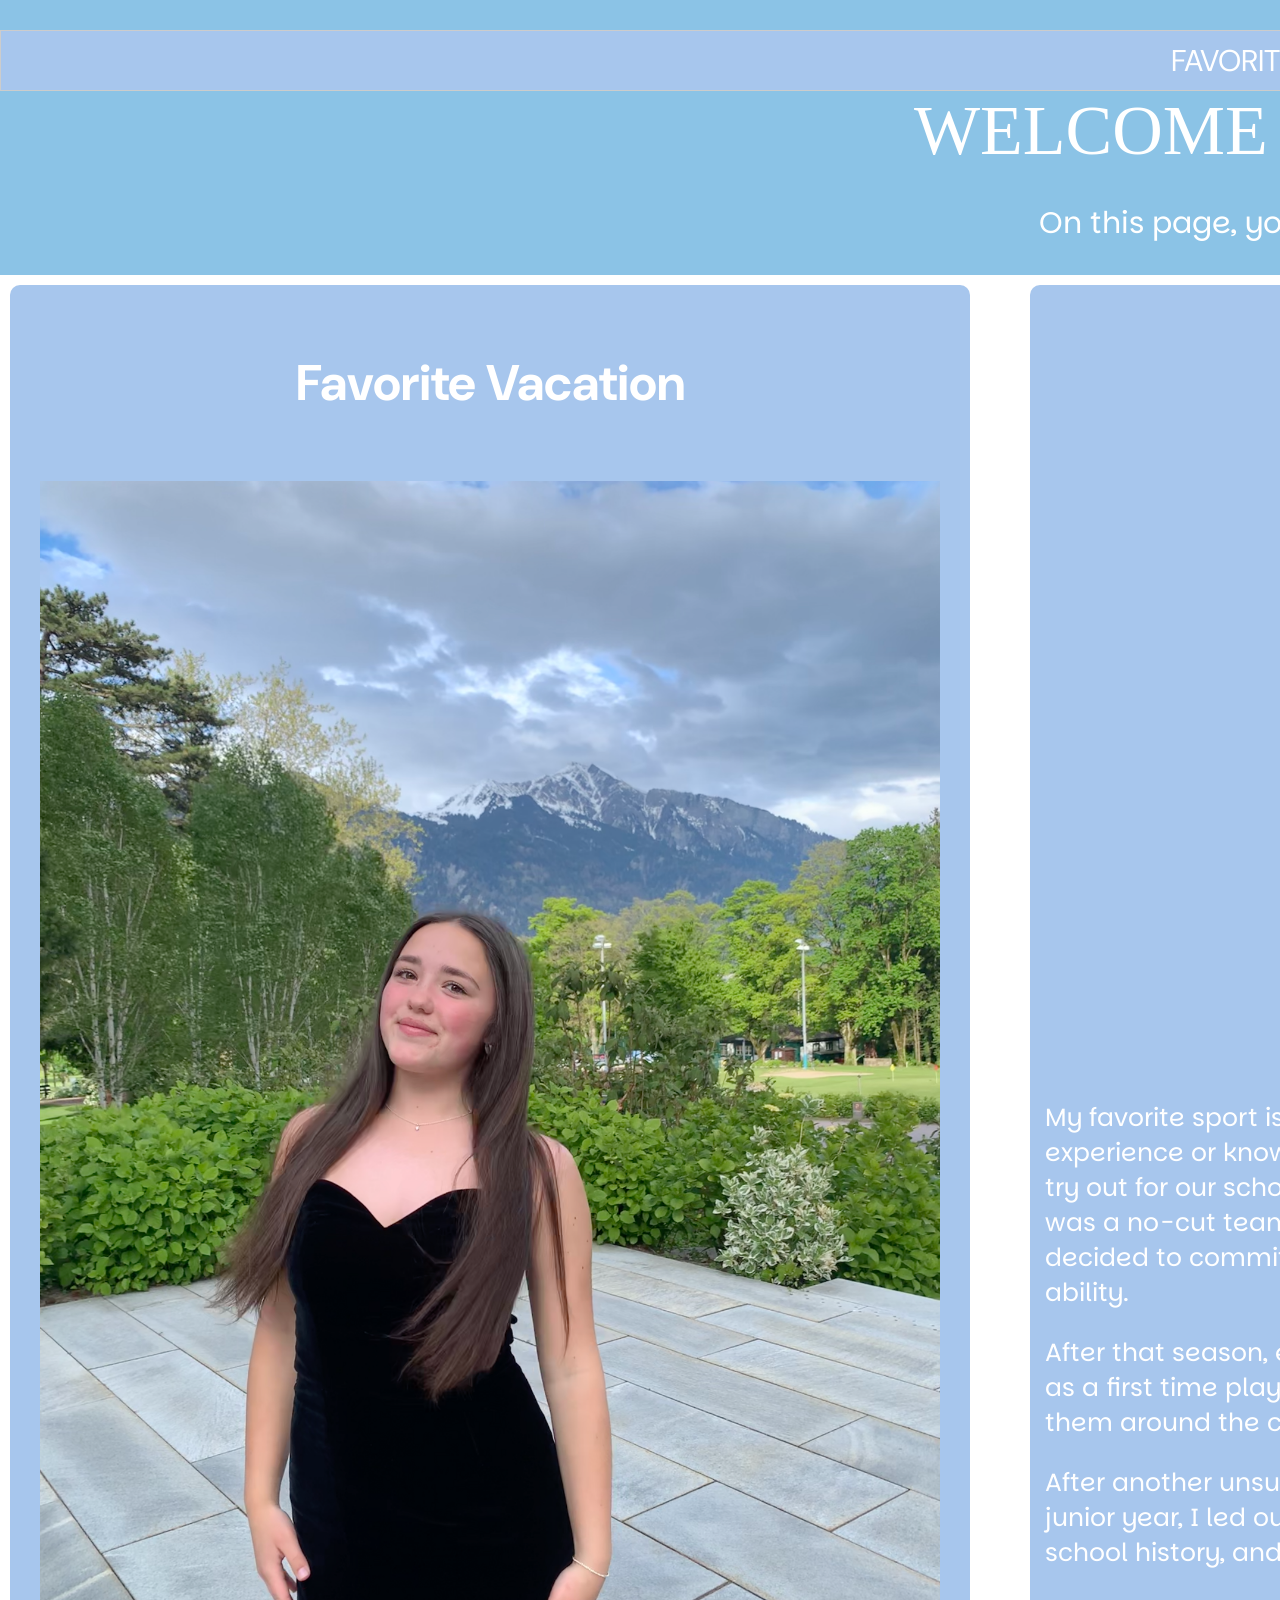
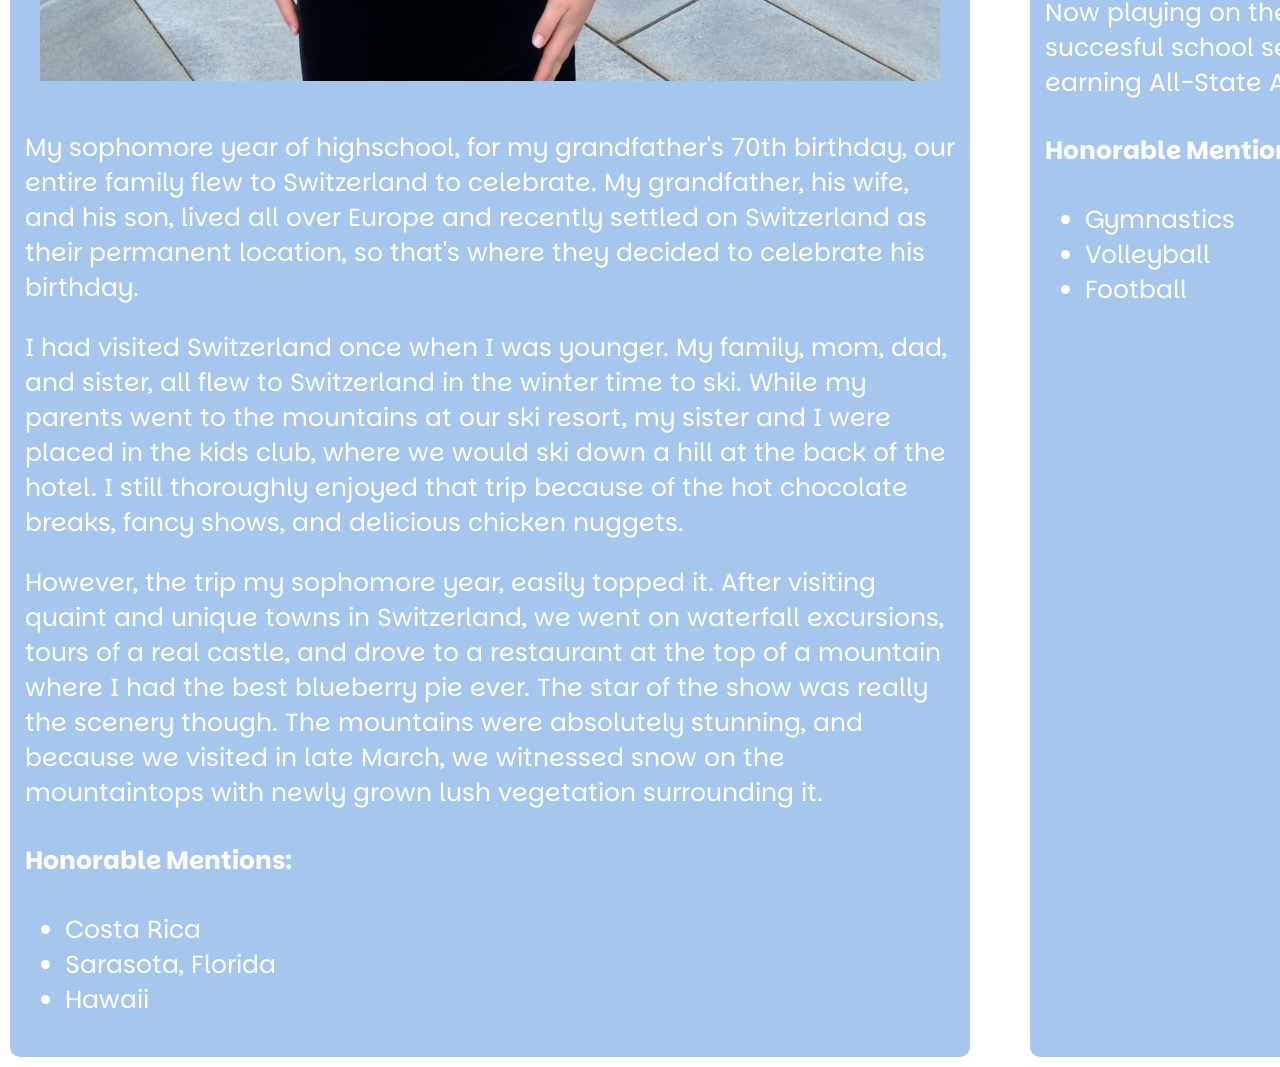
<file: index.html>
<!DOCTYPE html>
<html lang="en">

  <head>
    <meta charset="UTF-8">
    <title>Favorites</title>
    <link rel="stylesheet" type="text/css" href="css/favoritesStyle.css">
    <link rel="preconnect" href="https://fonts.googleapis.com">
    <link rel="preconnect" href="https://fonts.gstatic.com" crossorigin>
    <link href="https://fonts.googleapis.com/css2?family=Cormorant+Garamond:ital,wght@0,300..700;1,300..700&family=DM+Sans:ital,opsz,wght@0,9..40,100..1000;1,9..40,100..1000&family=Manrope:wght@200..800&family=Parkinsans:wght@300..800&family=Roboto+Condensed:ital,wght@0,100..900;1,100..900&display=swap" rel="stylesheet">
    <script src="map.js" defer></script>
  </head>

  <body>
    <header>
      <nav id="main-nav">
        <ul>
          <li><a href="index.html">FAVORITES</a></li>
          <li><a href="resume.html">RESUME</a></li>
          <li><a href="future.html">FUTURE PLANS</a></li>
          <li><a href="map.html">MAP</a></li>
        </ul>
      </nav>
      <h1 id="title">WELCOME TO MY FAVORITES PAGE</h1>
      <p id="blurb">On this page, you will learn about some of my favorite things!</p>
    </header>
    <div class="container">
      <div class="column">
        <h3 class="title">Favorite Vacation</h3>
        <img class="image-a" src="images/IMG_0875.png" alt="Ariel Tvishor in Switzerland with a mountain backdrop">
        <p>My sophomore year of highschool, for my grandfather's 70th birthday, our entire family flew to Switzerland to celebrate. My grandfather, his wife, and his son, lived all over Europe and recently settled on Switzerland as their permanent location, so that's where they decided to celebrate his birthday.</p>
        <p>I had visited Switzerland once when I was younger. My family, mom, dad, and sister, all flew to Switzerland in the winter time to ski. While my parents went to the mountains at our ski resort, my sister and I were placed in the kids club, where we would ski down a hill at the back of the hotel. I still thoroughly enjoyed that trip because of the hot chocolate breaks, fancy shows, and delicious chicken nuggets.</p>
        <p>However, the trip my sophomore year, easily topped it. After visiting quaint and unique towns in Switzerland, we went on waterfall excursions, tours of a real castle, and drove to a restaurant at the top of a mountain where I had the best blueberry pie ever. The star of the show was really the scenery though. The mountains were absolutely stunning, and because we visited in late March, we witnessed snow on the mountaintops with newly grown lush vegetation surrounding it.</p>
        <h4>Honorable Mentions:</h4>
        <ul>
          <li>Costa Rica</li>
          <li>Sarasota, Florida</li>
          <li>Hawaii</li>
        </ul>
      </div>

      <div class="column">
        <h3 class="title">Favorite Sport</h3>
        <iframe width="900" height="600" 
          src="https://www.youtube.com/embed/P8t0H49-hB8?si=DzkbqhMQ60ueAZIs" 
          title="YouTube video player"
          allow="accelerometer; autoplay; clipboard-write; encrypted-media; gyroscope; picture-in-picture; web-share" 
          allowfullscreen>
        </iframe>
        <p>My favorite sport is lacrosse. My freshmen year of high school, with no experience or knowledge of the sport, my best friend convinced me to try out for our school's team. We both ended up making it, because it was a no-cut team, but I grew to love the sport so intensly that I decided to commit a significant amount of time to improving my ability.</p>
        <P>After that season, even though our team went 1-11 and I made varsity as a first time player, I joined a state travel team and competed with them around the country in California, Florida, and Maryland.</P>
        <p>After another unsuccesful season, finally came our time to shine. My junior year, I led our team to a 13-4 record, our first sectional win in school history, and I placed top 10 for goals scored in the state.</p>
        <p>Now playing on the national team for my club, I hope to have another succesful school season, hopefully winning city championships, and earning All-State Athlete.</p>
        <h4>Honorable Mentions:</h4>
        <ul>
          <li>Gymnastics</li>
          <li>Volleyball</li>
          <li>Football</li>
        </ul>
      </div>

      <div class="column">
        <h3 class="title">Favorite Food</h3>
        <img class="image-wagyu" src="images/IMG_3605.png" alt="Image of the Steak Wagyu from Roka Akor">
        <p>The best, and I mean absolute best, meal I have ever had was at Roka Akor, where I devoured a wagyu steak with soy butter and sauteed mushrooms.</p>
        <p>My mom and I first discovered Roka Akor during restaurant week, when high end restaurants offer deals and specials.</p>
        <p>Although the show stopper is the Wagyu, the appetizers are also scrumptious and some of the greatest foods I've ever eaten. The appetizers include kimchi wagyu dumplings, tuna maki roll, and crispy rice with spicy tuna.</p>
        <h4>Honorable Mentions:</h4>
        <ul>
          <li>Homeade steak with chimichurri sauce</li>
          <li>Lasagna</li>
          <li>Grilled chicken ceaser wrap</li>
        </ul>
      </div>
    </div>
  </body>
</html>
</file>
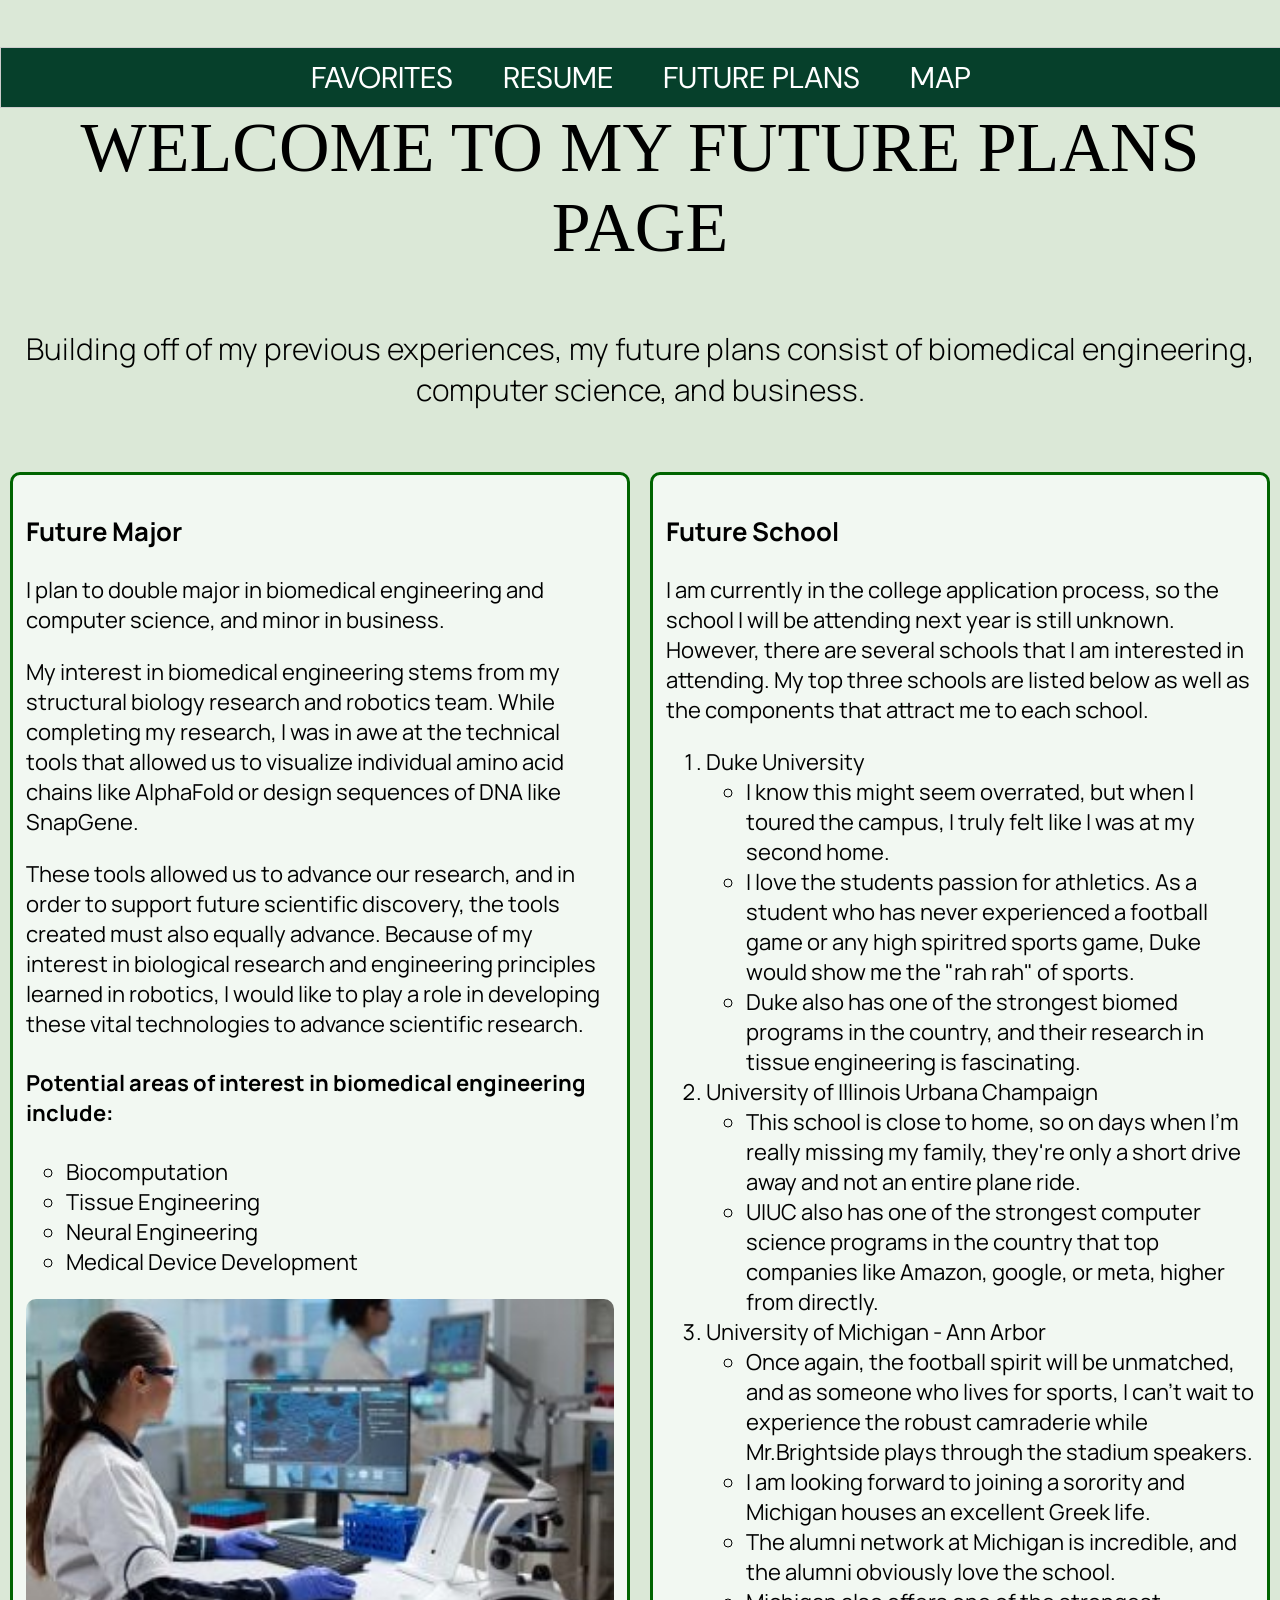
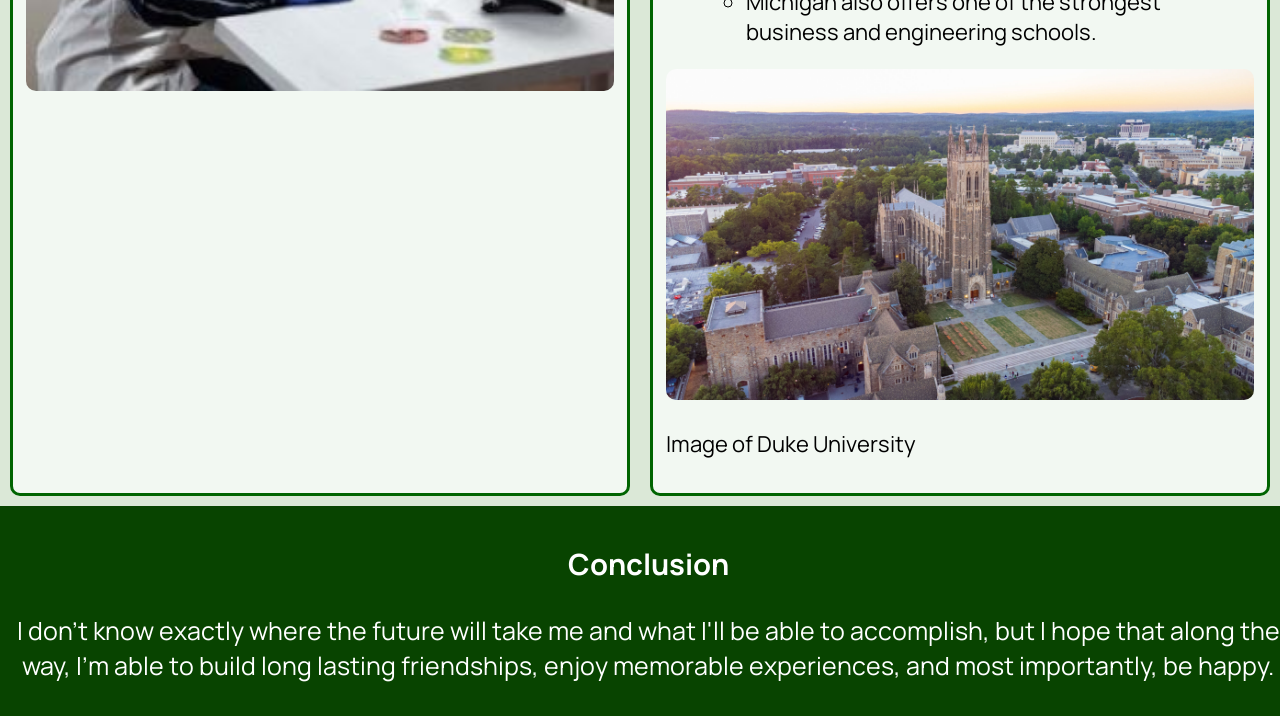
<file: future.html>
<!DOCTYPE html>
<html lang="en">

  <head>
    <meta charset="UTF-8">
    <title>Future Plans</title>
    <link rel="stylesheet" type="text/css" href="css/futureStyle.css">
    <link rel="preconnect" href="https://fonts.googleapis.com">
    <link rel="preconnect" href="https://fonts.gstatic.com" crossorigin>
    <link href="https://fonts.googleapis.com/css2?family=Cormorant+Garamond:ital,wght@0,300..700;1,300..700&family=DM+Sans:ital,opsz,wght@0,9..40,100..1000;1,9..40,100..1000&family=Manrope:wght@200..800&family=Roboto+Condensed:ital,wght@0,100..900;1,100..900&display=swap" rel="stylesheet">
    <script src="map.js" defer></script>
  </head>

  <body>
    <header>
      <nav id="main-nav">
        <ul>
          <li><a href="index.html">FAVORITES</a></li>
          <li><a href="resume.html">RESUME</a></li>
          <li><a href="future.html">FUTURE PLANS</a></li>
          <li><a href="map.html">MAP</a></li>
        </ul>
      </nav>
      <h1 id="title">WELCOME TO MY FUTURE PLANS PAGE</h1>
      <h4 id="blurb">Building off of my previous experiences, my future plans consist of biomedical engineering, computer science, and business.</h4>
    </header>

    <div class="flex-container">
      <div id="first-box">
        <h3>Future Major</h3>
        <p>I plan to double major in biomedical engineering and computer science, and minor in business.</p>
        <p>My interest in biomedical engineering stems from my structural biology research and robotics team. While completing my research, I was in awe at the technical tools that allowed us to visualize individual amino acid chains like AlphaFold or design sequences of DNA like SnapGene.</p>
        <p>These tools allowed us to advance our research, and in order to support future scientific discovery, the tools created must also equally advance. Because of my interest in biological research and engineering principles learned in robotics, I would like to play a role in developing these vital technologies to advance scientific research.</p>
        <h4>Potential areas of interest in biomedical engineering include:</h4>
        <ul>
          <li>Biocomputation</li>
          <li>Tissue Engineering</li>
          <li>Neural Engineering</li>
          <li>Medical Device Development</li>
        </ul>
        <img class="image-bio" src="images/AdobeStock_464625345-300x200.jpg" alt="Biomedical engineer working in a laboratory">
      </div>

      <div id="second">
        <h3>Future School</h3>
        <p>I am currently in the college application process, so the school I will be attending next year is still unknown. However, there are several schools that I am interested in attending. My top three schools are listed below as well as the components that attract me to each school.</p>
        <ol>
          <li>Duke University
            <ul>
              <li>I know this might seem overrated, but when I toured the campus, I truly felt like I was at my second home.</li>
              <li>I love the students passion for athletics. As a student who has never experienced a football game or any high spiritred sports game, Duke would show me the "rah rah" of sports.</li>
              <li>Duke also has one of the strongest biomed programs in the country, and their research in tissue engineering is fascinating.</li>
            </ul>
          </li>
          <li>University of Illinois Urbana Champaign
            <ul>
              <li>This school is close to home, so on days when I'm really missing my family, they're only a short drive away and not an entire plane ride.</li>
              <li>UIUC also has one of the strongest computer science programs in the country that top companies like Amazon, google, or meta, higher from directly.</li>
            </ul>
          </li>
          <li>University of Michigan - Ann Arbor
            <ul>
              <li>Once again, the football spirit will be unmatched, and as someone who lives for sports, I can't wait to experience the robust camraderie while Mr.Brightside plays through the stadium speakers.</li>
              <li>I am looking forward to joining a sorority and Michigan houses an excellent Greek life.</li>
              <li>The alumni network at Michigan is incredible, and the alumni obviously love the school.</li>
              <li>Michigan also offers one of the strongest business and engineering schools.</li>
            </ul>
          </li>
        </ol>
        <img class="image-duke" src="images/25-Duke-University-scaled.jpeg" alt="Bird's eye view of Duke University">
        <p>Image of Duke University</p>
      </div>
    </div>

    <footer>
      <h3>Conclusion</h3>
      <p>I don't know exactly where the future will take me and what I'll be able to accomplish, but I hope that along the way, I'm able to build long lasting friendships, enjoy memorable experiences, and most importantly, be happy.</p>
    </footer>
  </body>
</html>
</file>
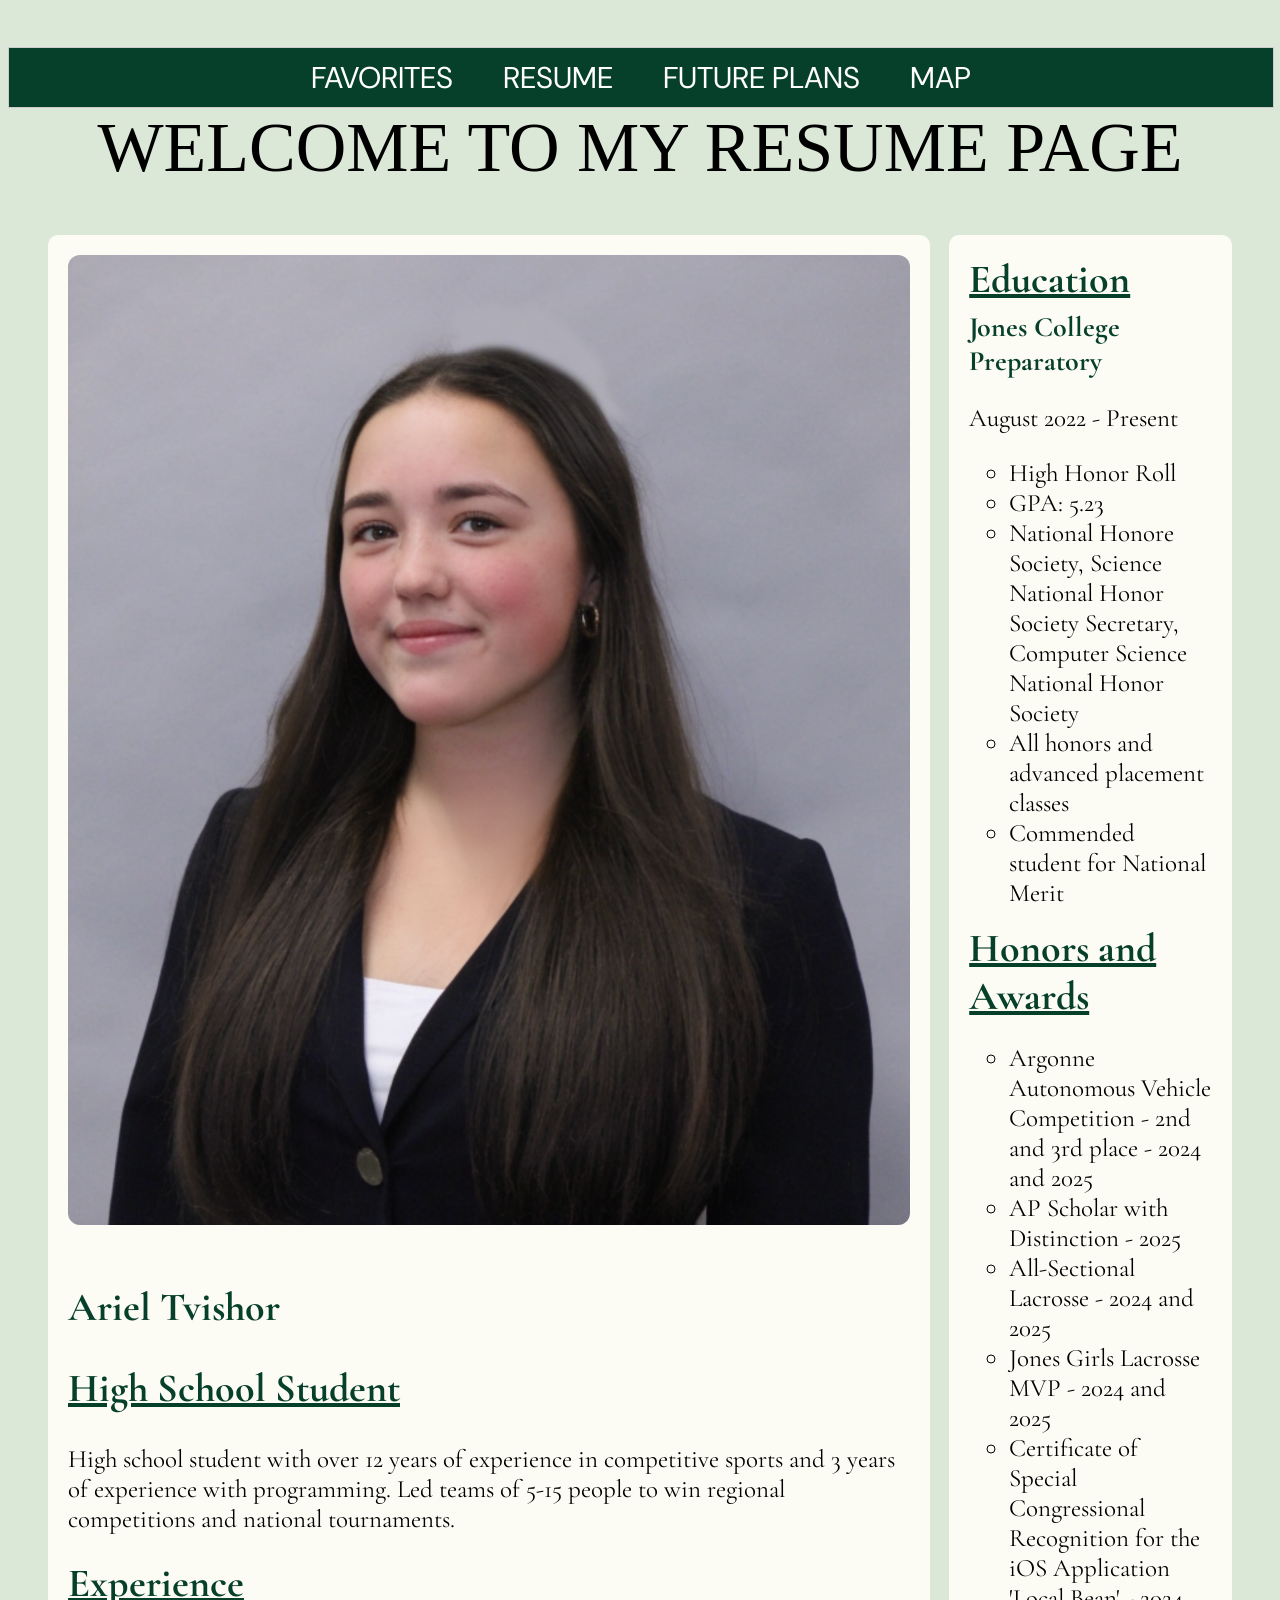
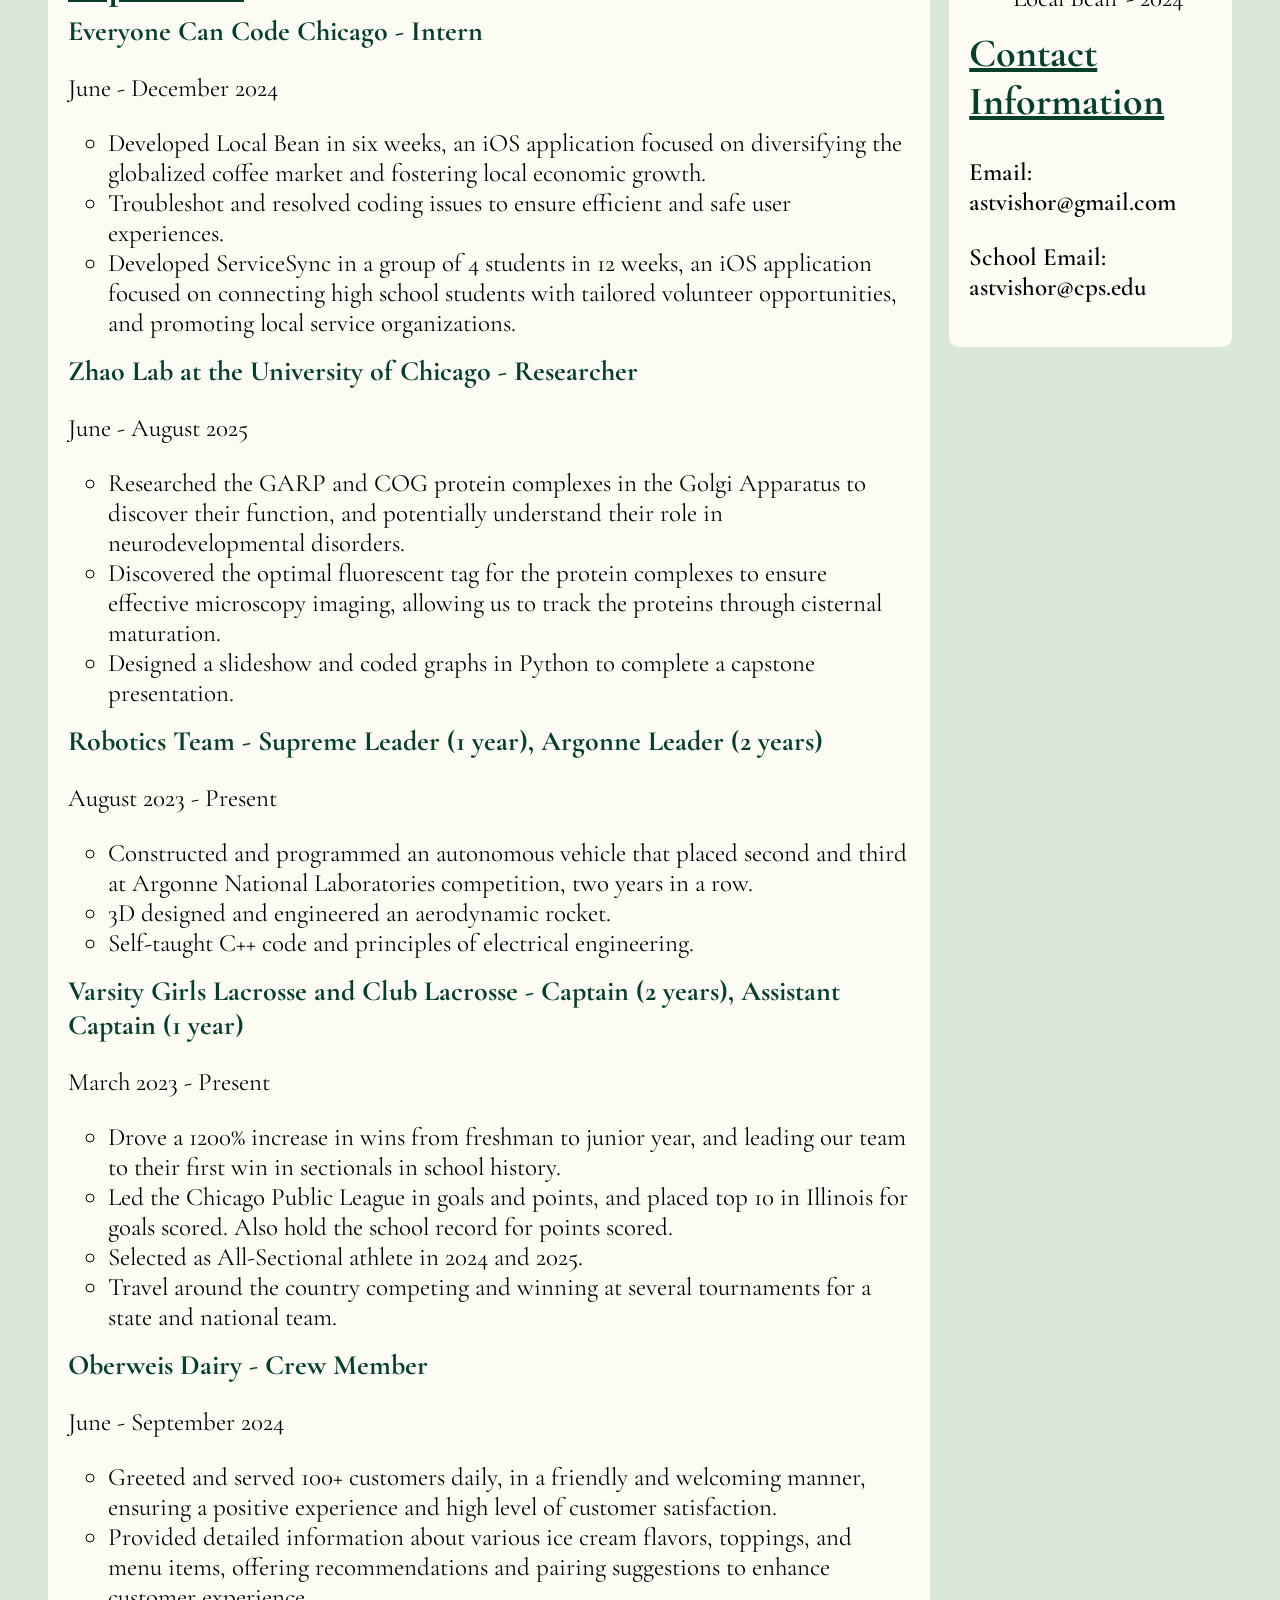
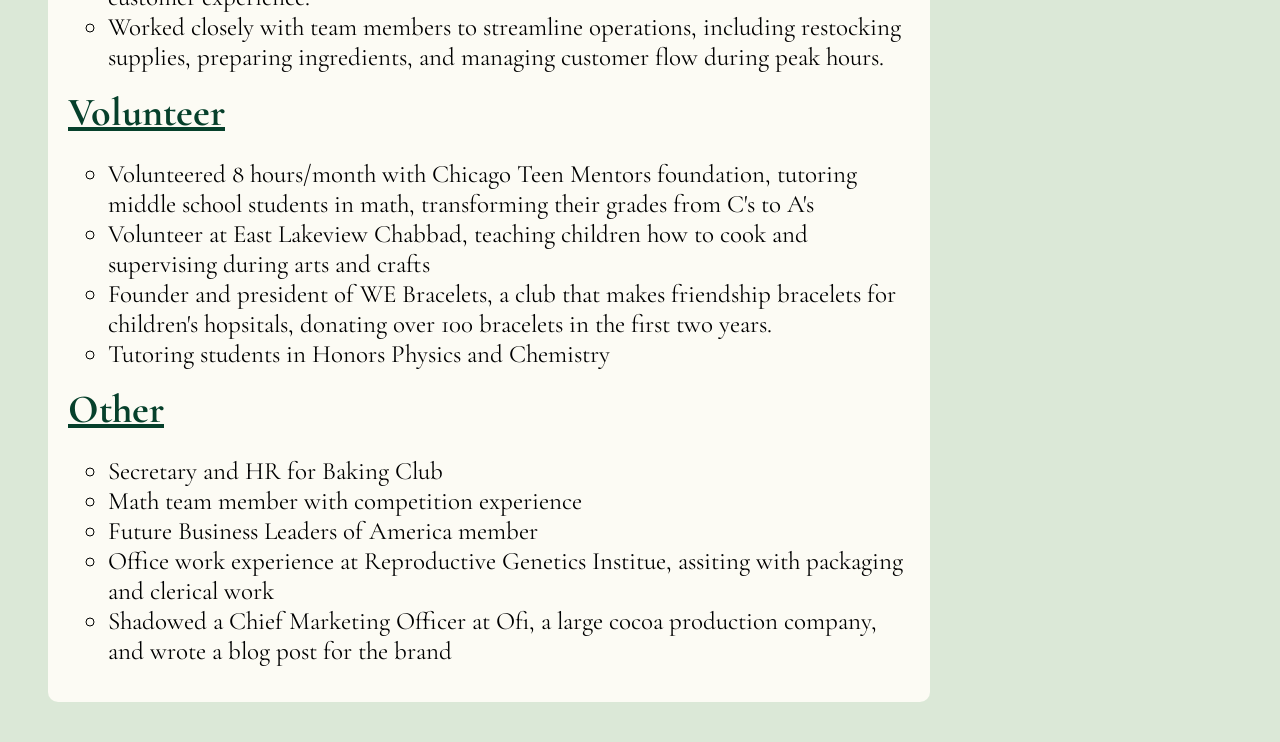
<file: resume.html>
<!DOCTYPE html>
<html lang="en">

  <head>
    <meta charset="UTF-8">
    <title>Resume</title>
    <link rel="stylesheet" type="text/css" href="css/resumeStyle.css">
    <link rel="preconnect" href="https://fonts.googleapis.com">
    <link rel="preconnect" href="https://fonts.gstatic.com" crossorigin>
    <link href="https://fonts.googleapis.com/css2?family=Cormorant+Garamond:ital,wght@0,300..700;1,300..700&family=DM+Sans:ital,opsz,wght@0,9..40,100..1000;1,9..40,100..1000&family=Roboto+Condensed:ital,wght@0,100..900;1,100..900&display=swap" rel="stylesheet">
    <script src="map.js" defer></script>
  </head>

  <body>
    <div id="page-wrapper">
      <header>
        <nav id="main-nav">
          <ul>
            <li><a href="index.html">FAVORITES</a></li>
            <li><a href="resume.html">RESUME</a></li>
            <li><a href="future.html">FUTURE PLANS</a></li>
            <li><a href="map.html">MAP</a></li>
          </ul>
        </nav>
        <h1 id="title">WELCOME TO MY RESUME PAGE</h1>
      </header>
      <main id="content-wrapper">
        <div id="left-column">
          <div id="main-content">
            <img class="image-r" src="images/Tvishor_Ariel_10292007.png" alt="Professional image of Ariel Tvishor">
            <h2>Ariel Tvishor</h2>
            <h3>High School Student</h3>
            <p>High school student with over 12 years of experience in competitive sports and 3 years of experience with programming. Led teams of 5-15 people to win regional competitions and national tournaments.</p>
            <h3>Experience</h3>
            <h4>Everyone Can Code Chicago - Intern</h4>
            <p>June - December 2024</p>
            <ul>
              <li>Developed Local Bean in six weeks, an iOS application focused on diversifying the globalized coffee market and fostering local economic growth.</li>
              <li>Troubleshot and resolved coding issues to ensure efficient and safe user experiences.</li>
              <li>Developed ServiceSync in a group of 4 students in 12 weeks, an iOS application focused on connecting high school students with tailored volunteer opportunities, and promoting local service organizations.</li>
            </ul>
            <h4>Zhao Lab at the University of Chicago - Researcher</h4>
            <p>June - August 2025</p>
            <ul>
              <li>Researched the GARP and COG protein complexes in the Golgi Apparatus to discover their function, and potentially understand their role in neurodevelopmental disorders.</li>
              <li>Discovered the optimal fluorescent tag for the protein complexes to ensure effective microscopy imaging, allowing us to track the proteins through cisternal maturation.</li>
              <li>Designed a slideshow and coded graphs in Python to complete a capstone presentation.</li>
            </ul>
            <h4>Robotics Team - Supreme Leader (1 year), Argonne Leader (2 years)</h4>
            <p>August 2023 - Present</p>
            <ul>
              <li>Constructed and programmed an autonomous vehicle that placed second and third at Argonne National Laboratories competition, two years in a row.</li>
              <li>3D designed and engineered an aerodynamic rocket.</li>
              <li>Self-taught C++ code and principles of electrical engineering.</li>
            </ul>
            <h4>Varsity Girls Lacrosse and Club Lacrosse - Captain (2 years), Assistant Captain (1 year)</h4>
            <p>March 2023 - Present</p>
            <ul>
              <li>Drove a 1200% increase in wins from freshman to junior year, and leading our team to their first win in sectionals in school history.</li>
              <li>Led the Chicago Public League in goals and points, and placed top 10 in Illinois for goals scored. Also hold the school record for points scored.</li>
              <li>Selected as All-Sectional athlete in 2024 and 2025.</li>
              <li>Travel around the country competing and winning at several tournaments for a state and national team.</li>
            </ul>
            <h4>Oberweis Dairy - Crew Member</h4>
            <p>June - September 2024</p>
            <ul>
              <li>Greeted and served 100+ customers daily, in a friendly and welcoming manner, ensuring a positive experience and high level of customer satisfaction.</li>
              <li>Provided detailed information about various ice cream flavors, toppings, and menu items, offering recommendations and pairing suggestions to enhance customer experience.</li>
              <li>Worked closely with team members to streamline operations, including restocking supplies, preparing ingredients, and managing customer flow during peak hours.</li>
            </ul>
            <h3>Volunteer</h3>
            <ul>
              <li>Volunteered 8 hours/month with Chicago Teen Mentors foundation, tutoring middle school students in math, transforming their grades from C's to A's</li>
              <li>Volunteer at East Lakeview Chabbad, teaching children how to cook and supervising during arts and crafts</li>
              <li>Founder and president of WE Bracelets, a club that makes friendship bracelets for children's hopsitals, donating over 100 bracelets in the first two years.</li>
              <li>Tutoring students in Honors Physics and Chemistry</li>
            </ul>
            <h3>Other</h3>
            <ul>
              <li>Secretary and HR for Baking Club</li>
              <li>Math team member with competition experience</li>
              <li>Future Business Leaders of America member</li>
              <li>Office work experience at Reproductive Genetics Institue, assiting with packaging and clerical work</li>
              <li>Shadowed a Chief Marketing Officer at Ofi, a large cocoa production company, and wrote a blog post for the brand</li>
            </ul>
          </div>
        </div>
        <aside id="side-content">
          <h3>Education</h3>
          <h4>Jones College Preparatory</h4>
          <p>August 2022 - Present</p>
          <ul>
            <li>High Honor Roll</li>
            <li>GPA: 5.23</li>
            <li>National Honore Society, Science National Honor Society Secretary, Computer Science National Honor Society</li>
            <li>All honors and advanced placement classes</li>
            <li>Commended student for National Merit</li>
          </ul>
          <h3>Honors and Awards</h3>
          <ul>
            <li>Argonne Autonomous Vehicle Competition - 2nd and 3rd place - 2024 and 2025</li>
            <li>AP Scholar with Distinction - 2025</li>
            <li>All-Sectional Lacrosse - 2024 and 2025</li>
            <li>Jones Girls Lacrosse MVP - 2024 and 2025</li>
            <li>Certificate of Special Congressional Recognition for the iOS Application 'Local Bean' - 2024</li>
          </ul>
          <h3>Contact Information</h3>
          <p id="em">Email: astvishor@gmail.com</p>
          <p id="am">School Email: astvishor@cps.edu</p>
        </aside>
      </main>
    </div>
  </body>
</html>
</file>
<file: css/favoritesStyle.css>
#main-nav {
  border: 1px solid #ccc;
  width: 100%;
  background-color: #06402B;
  float: left;
}

#main-nav ul {
  float: left;
  list-style-type: none;
  margin: 0;
  padding: 0;
  position: relative;
  left: 50%;
}

#main-nav ul li {
  float: left;
  position: relative;
  right: 50%;
}

#main-nav ul li a {
  padding: 10px 25px;
  display: block;
  text-decoration: none;
  color: white;
  font-family: 'DM Sans';
  font-size: 30px;
}

#main-nav ul li a:hover {
  background-color: #486856;
}

body {
  width: 3000px;
  margin: 0;
  padding: 0;
  background-color: #dbe8d7;
}

header {
  width: 3000px;
}

iframe {
  border: none;
}

#title {
  font-size: 70px;
  text-align: center;
  margin: 30px;
  padding-top: 30px;
  font-family: 'Georgia';
  font-weight: 400;
}

#blurb {
  font-size: 30px;
  text-align: center;
  font-family: 'Parkinsans';
  font-weight: 400;
  padding: 1px;
}

.container {
  display: flex;
  gap: 40px;
}

.column {
  width: 930px;
  background-color: #FCFBF4;
  padding: 15px;
  margin: 10px;
  border-radius: 10px;
  font-size: 25px;
  font-family: 'Parkinsans';
}

.image-wagyu {
  width: 900px;
  padding: 15px;
}

.image-a {
  width: 900px;
  padding: 15px;
}

.title {
  text-align: center;
  font-family: 'Parkinsans';
  font-size: 50px;
  color: #06402B;
}

@media screen and (min-width: 900px) {
  .container {
    background-color: #06402B;
  }
  .title {
    font-family: 'DM Sans';
    font-size: 50px;
  }
  .column {
    background-color: white;
  }
}

@media screen and (min-width: 1200px) {
  .container{
    background-color: white;
  }
  .column {
    background-color: #a7c6ed;
  }
  body {
    background-color:#8bc3e6;
    color: white;
  }
  .title {
    color: white;
  }
  #main-nav {
    background-color: #a7c6ed;
  }
}
</file>
<file: css/futureStyle.css>
#main-nav {
  border: 1px solid #ccc;
  width: 100%;
  background-color: #06402B;
  float: left;
}

#main-nav ul {
  float: left;
  list-style-type: none;
  margin: 0;
  padding: 0;
  position: relative;
  left: 50%;
}

#main-nav ul li {
  float: left;
  position: relative;
  right: 50%;
}

ul {
  list-style-type: circle;
}

#main-nav ul li a {
  padding: 10px 25px;
  display: block;
  text-decoration: none;
  color: white;
  font-family: 'DM Sans';
  font-size: 30px;
}

#main-nav ul li a:hover {
  background-color: #486856;
}

#title {
  font-size: 70px;
  text-align: center;
  padding-top: 4%;
  font-family: 'Georgia';
  font-weight: 400;
}

#blurb {
  font-size: 30px;
  text-align: center;
  font-family: 'Manrope';
  font-weight: 300;
  padding: 1%;
}

footer {
  position: relative;
  bottom: 0;
  left: 0;
  width: 100%;
  background-color: #084400;
  padding: 8px;
  text-align: center;
  z-index: 1000;
  color: white;
  font-family: 'Manrope';
  font-size: 25px;
}

div.flex-container {
  display: flex;
  flex-direction: row;
}

div.flex-container > div {
  margin: 10px;
}

@media screen and (max-width:600px) {
  div.flex-container {
      flex-direction: column;
  }
}

#first-box {
  background-color: #f2f8f2;
  width: 50%;
  padding: 1%;
  border-radius: 10px;
  border-style: solid;
  border-color: darkgreen;
  font-family: 'Manrope';
  list-style-type: circle;
  font-size: 22px;
}



#second{
  background-color: #f2f8f2;
  width: 50%;
  padding: 1%;
  border-radius: 10px;
  border-style: solid;
  border-color: darkgreen;
  font-family: 'Manrope';
  font-size: 22px;
}

body {
  margin: 0;
  padding: 0;
  background-color: #dbe8d7;
}

.image-bio {
  width: 100%;
  border-radius: 10px;
}

.image-duke {
  width: 100%;
  border-radius: 10px;
}
</file>
<file: css/resumeStyle.css>
#main-nav {
  border: 1px solid #ccc;
  width: 100%;
  background-color: #06402B;
  float: left;
}

#main-nav ul {
  float: left;
  list-style-type: none;
  margin: 0;
  padding: 0;
  position: relative;
  left: 50%;
}

#main-nav ul li {
  float: left;
  position: relative;
  right: 50%;
}

#main-nav ul li a {
  padding: 10px 25px;
  display: block;
  text-decoration: none;
  color: white;
  font-family: 'DM Sans';
  font-size: 30px;
}

#main-nav ul li a:hover {
  background-color: #486856;
}

#main-content {
  background-color: #FCFBF4;
  padding: 20px;
  font-family: 'Cormorant Garamond';
  width: 100%;
  border-radius: 10px;
}

.image-r {
  width: 100%;
  border-radius: 12px;
  background: none;
  margin-bottom: 20px;
}

#title {
  font-size: 70px;
  text-align: center;
  padding-top: 4%;
  font-family: 'Georgia';
  font-weight: 300;
}

body {
  background-color: #dbe8d7;
}

ul {
  list-style-type: circle;
}

h2 {
  font-size: 40px;
  color: #06402B;
  font-weight: 900;
}

h3 {
  font-size: 40px;
  color: #06402B;
  margin: 0;
  padding-bottom: 7px;
  text-decoration: underline;
}

h4 {
  font-size: 28px;
  color: #06402B;
  margin: 0;
  padding: 0;
}

p {
  font-size: 25px;
}

li {
  font-size: 25px;
}

#side-content {
  width: 50%;
  background-color: #FCFBF4;
  padding: 20px;
  border-radius: 10px;
  font-family: 'Cormorant Garamond';
}

#content-wrapper {
  display: flex;
  justify-content: center;
  align-items: flex-start;
  gap: 5%;
  margin: 40px;
}

#em {
  font-weight: 600;
  font-family: 'Cormorant Garamond';
}

#am {
  font-weight: 600;
  font-family: 'Cormorant Garamond';
}
</file>
